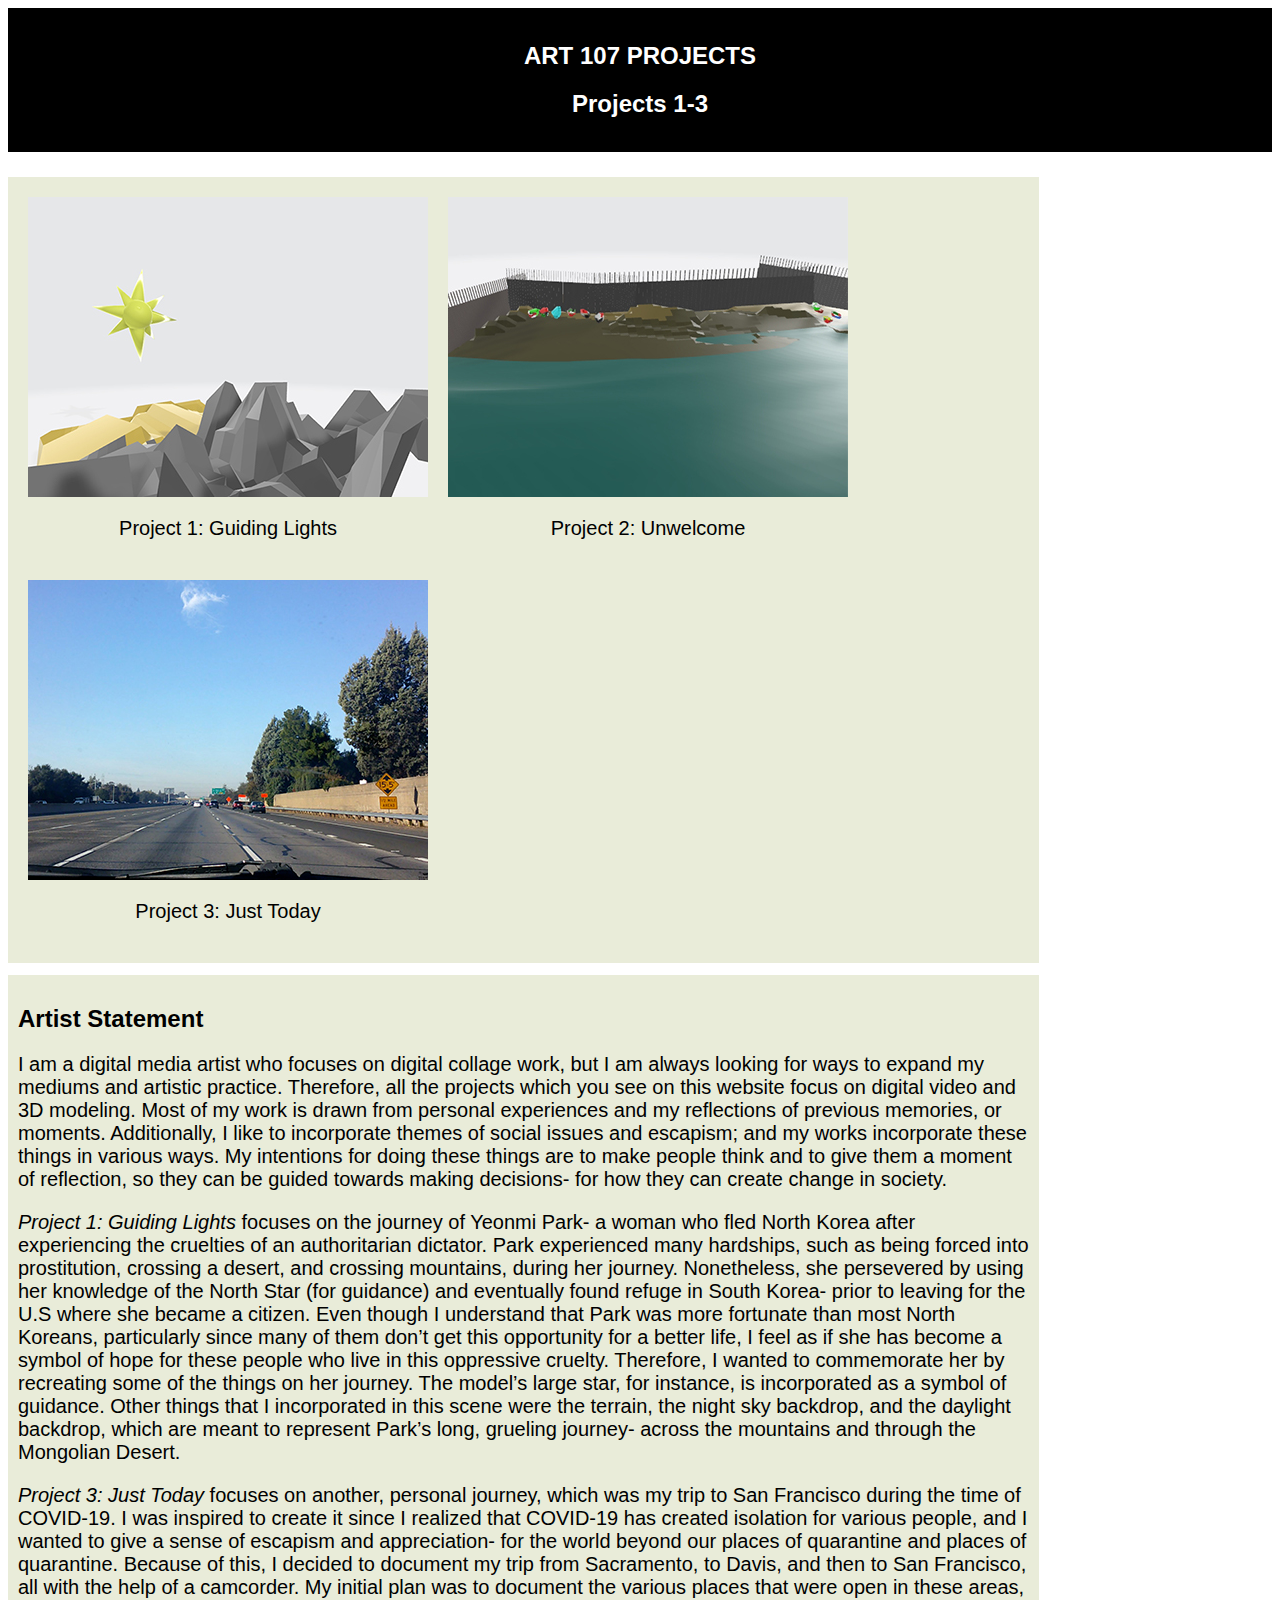
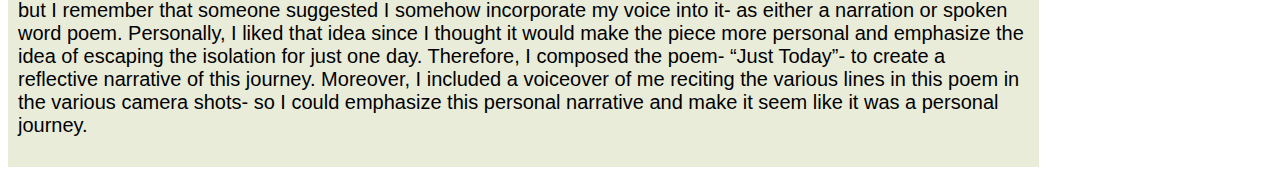
<file: index.html>
<!DOCTYPE html>
<html>
<head>
<title>Home</title>
</head>
<link rel="stylesheet" type="text/css" href="style.css">
<body>

  <div class="header">
      <h2>ART 107 PROJECTS</h2>
      <h2>Projects 1-3</h2>
  </div>

  <div class="main">
  <a href="project1.html">
    <img class="bottom" src="project1.jpg" alt="starry night" style="width:100%"></img><p>Project 1: Guiding Lights</p>
  </a>

  <a href="project2.html">
    <img class="bottom" src="project2.jpg" alt="beach scene" style="width:100%"></img><p>Project 2: Unwelcome</p>

  <a href="project3.html">
    <img class="bottom" src="project3.jpg" alt="highway" style="width:100%"></img><p>Project 3: Just Today</p>
  </a>

</div>

<div class="section1">
  <h2>Artist Statement</h2>
       <p>I am a digital media artist who focuses on digital collage work, but I am always looking for ways to expand my mediums and artistic practice.  Therefore, all the projects which you see on this website focus on digital video and 3D modeling.  Most of my work is drawn from personal experiences and my reflections of previous memories, or moments.  Additionally, I like to incorporate themes of social issues and escapism; and my works incorporate these things in various ways.  My intentions for doing these things are to make people think and to give them a moment of reflection, so they can be guided towards making decisions- for how they can create change in society.
       </p>

       <p><i>Project 1: Guiding Lights </i> focuses on the journey of Yeonmi Park- a woman who fled North Korea after experiencing the cruelties of an authoritarian dictator.  Park experienced many hardships, such as being forced into prostitution, crossing a desert, and crossing mountains, during her journey.  Nonetheless, she persevered by using her knowledge of the North Star (for guidance) and eventually found refuge in South Korea- prior to leaving for the U.S where she became a citizen.  Even though I understand that Park was more fortunate than most North Koreans, particularly since many of them don’t get this opportunity for a better life, I feel as if she has become a symbol of hope for these people who live in this oppressive cruelty.  Therefore, I wanted to commemorate her by recreating some of the things on her journey.  The model’s large star, for instance, is incorporated as a symbol of guidance.  Other things that I incorporated in this scene were the terrain, the night sky backdrop, and the daylight backdrop, which are meant to represent Park’s long, grueling journey- across the mountains and through the Mongolian Desert.
       </p>

       <p><i>Project 3: Just Today </i> focuses on another, personal journey, which was my trip to San Francisco during the time of COVID-19.  I was inspired to create it since I realized that COVID-19 has created isolation for various people, and I wanted to give a sense of escapism and appreciation- for the world beyond our places of quarantine and places of quarantine.  Because of this, I decided to document my trip from Sacramento, to Davis, and then to San Francisco, all with the help of a camcorder.  My initial plan was to document the various places that were open in these areas, but I remember that someone suggested I somehow incorporate my voice into it- as either a narration or spoken word poem.  Personally, I liked that idea since I thought it would make the piece more personal and emphasize the idea of escaping the isolation for just one day.  Therefore, I composed the poem- “Just Today”- to create a reflective narrative of this journey.  Moreover, I included a voiceover of me reciting the various lines in this poem in the various camera shots- so I could emphasize this personal narrative and make it seem like it was a personal journey.
       </p>

</div>


</body>
</html>
</file>
<file: style.css>
body {
  font-family: "Lato", sans-serif;
}

p {
  font-style: normal;
  font-weight: normal;
  font-family: sans-serif;
  font-size: 20px;
  color: black;
}

.header {
  background-color: black;
  padding: 14px 16px;
  text-align: center;
  color: white;
}

.topnav {
  margin-bottom: 20px;
  width: 100%;
  overflow: hidden;
  background-color: rgb(233,236,217);
}

.topnav a {
    float: left;
    display: block;
    color: black;
    text-align: center;
    padding: 14px 16px;
    text-decoration: none;
}

.topnav a:hover {
  background-color: white;
  color: black;
}

.model-viewer {
  float: left;
  width: 100%;
  height: auto;
}

.main {
  margin-top: 25px;
  width: 80%;
  height: auto;
  padding: 10px;
  overflow: hidden;
  background-color: rgb(233,236,217);
}


.main a {
  float: left;
  padding: 10px;
  display: block;
  color: black;
  text-align: center;
  text-decoration: none;
}

.main a:hover {
  text-decoration: none;
  opacity: 75%;
}

.column {
  float: left;
  width: 50%;
  padding: 10px;
  height: 300px;
}

.column {
  float: left;
  padding: 10px;
}

/* Left and right column */
.column.side {
  width: 25%;
}

/* Middle column */
.column.middle {
  width: 50%;
}

/* Clear floats after the columns */
.row:after {
  content: "";
  display: table;
  clear: both;
}

/* Responsive layout - makes the three columns stack on top of each other instead of next to each other */
@media screen and (max-width: 600px) {
  .column.side, .column.middle {
    width: 100%;
  }
}

ul {
  list-style-type: none;
  font-size: 25px;
}

 img {
  width: 50%;
  height: auto;
}

.bottom {
  vertical-align: bottom;
}

.centered {
  position: absolute;
  top: 50%;
  left: 50%;
  transform: translate(-50%, -50%);
}

.section1 {
  margin-top: 1%;
  margin-bottom: 1%;
  float: left;
  width: 80%;
  padding: 10px;
  overflow: hidden;
  background-color: rgb(233,236,217);
}
</file>
